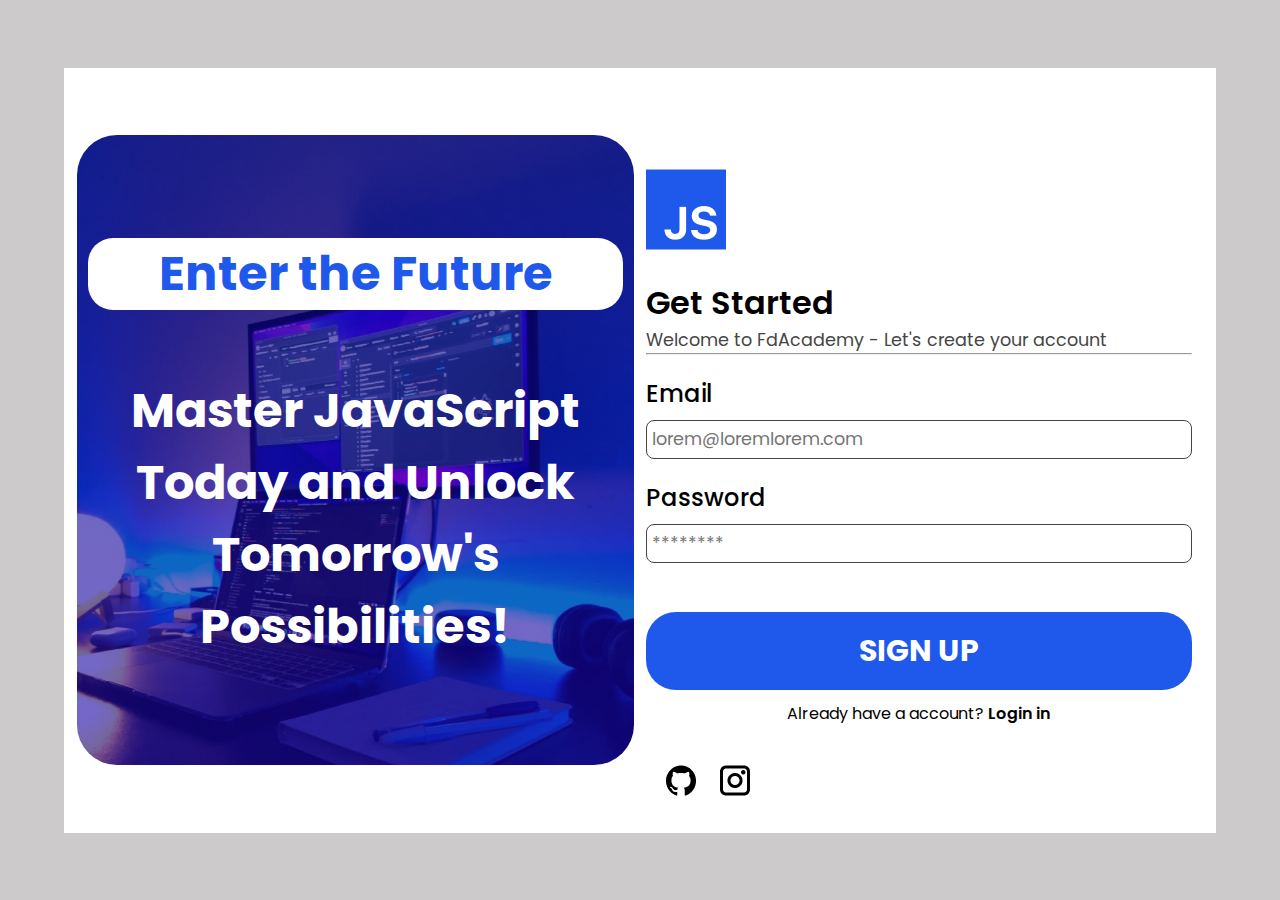
<file: index.html>
<!DOCTYPE html>
<html lang="pt-br">
<head>
    <meta charset="UTF-8">
    <meta name="viewport" content="width=device-width, initial-scale=1.0">
    <link rel="stylesheet" href="styles/style.css">
    <link rel="stylesheet" href="styles/globalStyle.css">
    <link href="https://fonts.googleapis.com/css2?family=Poppins:wght@300;400;500;600;700&display=swap" rel="stylesheet">
    <title>Formulário</title>
</head>
<body>
    <div id="container">
        <div id="backgroundImg">
            <div>
                <h1>Enter the Future</h1>
                <h2>Master JavaScript Today and Unlock Tomorrow's Possibilities!</h2>
            </div>
        </div><!--div backgroundImg-->

        <form id="form">
            <img src="imgs/Logo_(2).png.png" alt="logo JS">

            <p style="font-weight: 600; font-size: 2rem; margin-top: 4%;">Get Started</p>
            <p style="color: rgb(70, 69, 69); font-size: 1.1rem;">Welcome to FdAcademy - Let's create your account</p>
            <hr>

            <div id="inputEmailAndPassword">
                <h2>Email</h2>
                <input type="email" class="inputForm required" placeholder="lorem@loremlorem.com" oninput="emailValidate()">
                <span style="color: red; display: none;" class="spansRequired">Digite um email válido!</span>
                <h2>Password</h2>
                <input type="password" class="inputForm required" placeholder="********" oninput="passWordValidate()">
                <span style="color: red; display: none;" class="spansRequired"></span>
            </div>

            <div id="btnSingUp">
                <button type="submit" class="button">SIGN UP</button>
                <p>Already have a account? <span><a href="#">Login in</a></span></p>
            </div>
        </form><!--form-->

        <div id="professionalNetworks">
            <a href="#" target="_blank"><img src="imgs/github.png.png" alt="Icon Git Hub"></a>
            <a href="#" target="_blank"><img src="imgs/Instagram.png.png" alt="Instagram"></a>
        </div>

    </div><!--container-->

    <script src="script.js"></script><!--script Js-->
</body>
</html>
</file>
<file: styles/style.css>
/*First Mobile*/

body{
    width: 100%;
    height: 100vh;
}

#container{
    height: 100vh;
    display: flex;
    flex-direction: column;
}

#backgroundImg{
    width: 100%;
    height: 100vh;
    text-align: center;
    display: flex;
    flex-direction: column;
    justify-content: center;
    color: white;
    font-weight: bold;
    background: linear-gradient(rgba(4, 2, 134, 0.6), rgba(26, 2, 165, 0.6)), 
            url('../imgs/img.jpeg');
            background-size: cover;
    border-bottom-right-radius: 4%;
    border-bottom-left-radius: 4%;
}

#backgroundImg div{
    margin: 2%;
}

#backgroundImg div h1{
    font-size: 2.5rem;
    background-color: #ffffff;
    border-radius: 25px;
    color: #1f59ec;
}

form{
    margin-top: 2%;
    width: 100%;
    padding: 1%;
}

#inputEmailAndPassword{
    display: flex;
    flex-direction: column;
}
#inputEmailAndPassword h2{
    font-weight: 500;
    margin-top: 4%;
    margin-bottom: 1.5%;
}

.inputForm{
    font-size: 1.1rem;
    border-radius: 8px;
    border: solid 1px;
    color: rgb(70, 69, 69);
    padding: 1%;
}

#btnSingUp{
    display: flex;
    flex-direction: column;
    margin-top: 9%;
    margin-bottom: 5%;
    text-align: center;
}

.button{
    text-decoration: none;
    font-weight: bold;
    font-size: 1.5rem;
    border-radius: 30px;
    padding: 3%;
    color: white;
    background-color: #1f59ec;
    margin-bottom: 2%;
    border: none;
    cursor: pointer;
}

a{
    text-decoration: none;
    font-weight: 600;
    color: black;
}

#professionalNetworks{
    display: flex;
    justify-content: center;
    gap: 5%;
    margin-bottom: 4%;
}





/*Responsividade para telas maiores*/
@media (min-width: 1024px){

    body{
        width: 100%;
        height: 100vh;
        background-color: #cccaca;
        display: flex;
        justify-content: center;
        align-items: center;
    }

    #container{
        display: flex;
        flex-direction: row;
        justify-content: space-around;
        align-items: center;
        background-color: white;
        height: 85%;
        width: 90%;
        padding: 1%;
    }

    #backgroundImg{
        height: 70vh;
        border-radius: 40px;
    }

    #backgroundImg div h1{
        font-size: 3rem;
    }

    #backgroundImg div{
        display: flex;
        flex-direction: column;
        gap: 65px;
        font-size: 2rem;
    }

    .button{
        text-decoration: none;
        font-size: 30px;
        font-weight: bold;
    }

    .button:hover{
        background-color:#3166ec;
    }

    a:hover{
        color: #1f59ec
    }

    #professionalNetworks{
        position: absolute;
        left: 53%;
        top: 85%;
        gap: 40%;
    }

    #professionalNetworks a:hover{
        transition: 300ms;
        scale: 110%;
    }
}
</file>
<file: styles/globalStyle.css>
*{
    margin: 0;
    padding: 0;
    box-sizing: border-box;
    font-family: "Poppins", sans-serif;
}
</file>
